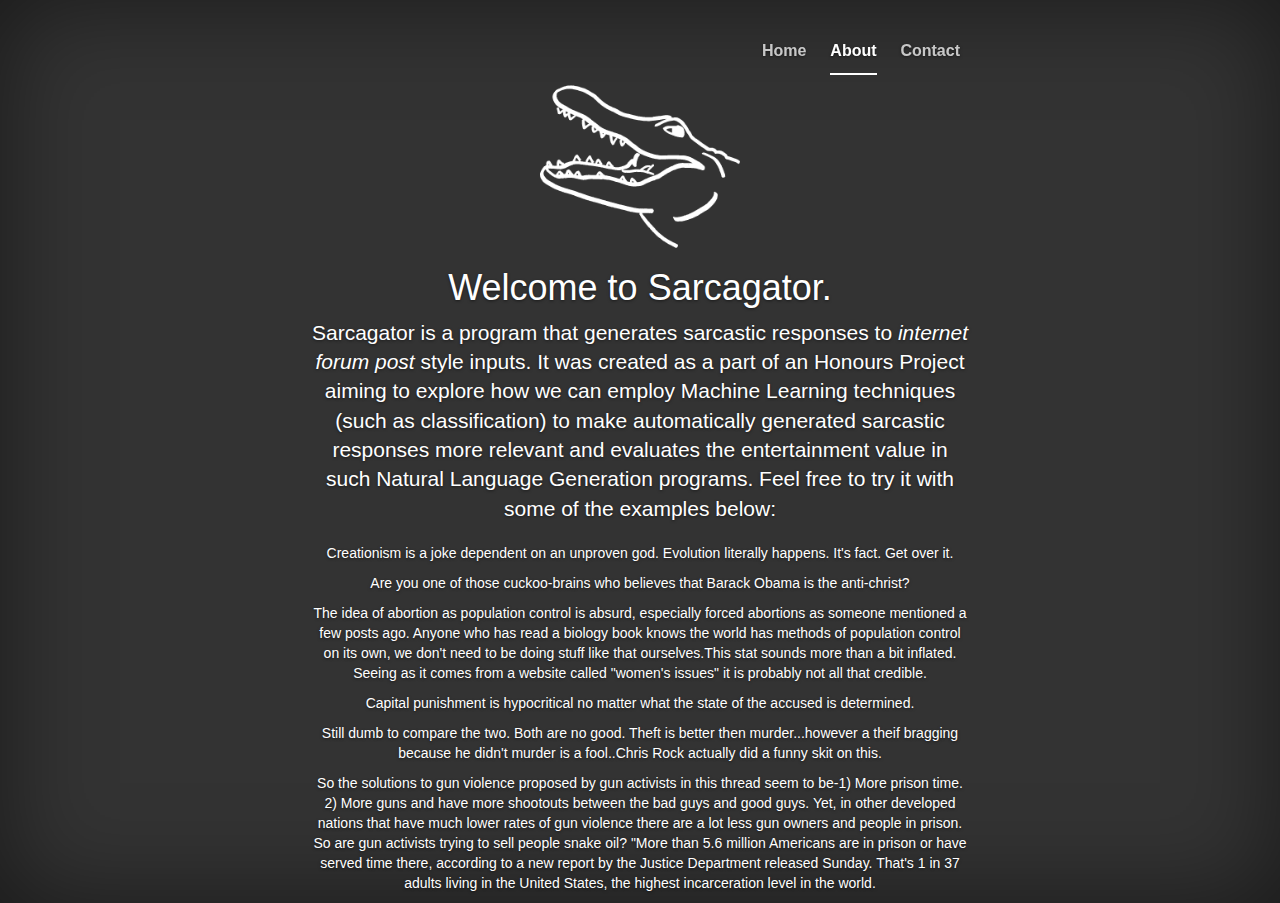
<file: templates/about.html>
<!DOCTYPE html>
<html lang="en">
  <head>
    <meta charset="utf-8">
    <meta http-equiv="X-UA-Compatible" content="IE=edge">
    <meta name="viewport" content="width=device-width, initial-scale=1">
    <!-- The above 3 meta tags *must* come first in the head; any other head content must come *after* these tags -->
    <meta name="description" content="">
    <meta name="author" content="">
    <link rel="icon" href="favicon.ico">

    <title>Sarcagator</title>

    <!-- Bootstrap core CSS -->
    <link href="/static/dist/css/bootstrap.min.css" rel="stylesheet">

    <!-- IE10 viewport hack for Surface/desktop Windows 8 bug -->
    <link href="/static/assets/css/ie10-viewport-bug-workaround.css" rel="stylesheet">

    <!-- Custom styles for this template -->
    <link href="/static/cover.css" rel="stylesheet">

    <!-- Just for debugging purposes. Don't actually copy these 2 lines! -->
    <!--[if lt IE 9]><script src="../../assets/js/ie8-responsive-file-warning.js"></script><![endif]-->
    <script src="/static/assets/js/ie-emulation-modes-warning.js"></script>

    <!-- HTML5 shim and Respond.js for IE8 support of HTML5 elements and media queries -->
    <!--[if lt IE 9]>
      <script src="https://oss.maxcdn.com/html5shiv/3.7.3/html5shiv.min.js"></script>
      <script src="https://oss.maxcdn.com/respond/1.4.2/respond.min.js"></script>
    <![endif]-->
  </head>

  <body>

    <div class="site-wrapper">

      <div class="site-wrapper-inner">

        <div class="cover-container">

          <div class="masthead clearfix">
            <div class="inner">
              <nav>
                <ul class="nav masthead-nav">
                  <li><a href="/">Home</a></li>
                  <li class="active"><a href="/about">About</a></li>
                  <li><a href="/contact">Contact</a></li>
                </ul>
              </nav>
            </div>
          </div>

          <div class="inner cover">
		    <img src="/static/pics/aligator.png" alt="logo"  width="200">
            <h1 class="cover-heading">Welcome to Sarcagator.</h1>
			     
            <p class="lead">
              Sarcagator is a program that generates sarcastic responses to <i>internet forum post</i> style inputs. It was created as a part of an Honours Project aiming to explore how we can employ Machine Learning techniques (such as classification) to make automatically generated sarcastic responses more relevant and evaluates the entertainment value in such Natural Language Generation programs. Feel free to try it with some of the examples below:
            </p>
            <p>
              Creationism is a joke dependent on an unproven god. Evolution literally happens. It's fact. Get over it.
            </p>
            <p>
              Are you one of those cuckoo-brains who believes that Barack Obama is the anti-christ?
            </p>
            <p>
              The idea of abortion as population control is absurd, especially forced abortions as someone mentioned a few posts ago. Anyone who has read a biology book knows the world has methods of population control on its own, we don't need to be doing stuff like that ourselves.This stat sounds more than a bit inflated. Seeing as it comes from a website called "women's issues" it is probably not all that credible.
            </p>
            <p>
              Capital punishment is hypocritical no matter what the state of the accused is determined.
            </p>
            <p>
              Still dumb to compare the two. Both are no good. Theft is better then murder...however a theif bragging because he didn't murder is a fool..Chris Rock actually did a funny skit on this.
            </p>
            <p>
              So the solutions to gun violence proposed by gun activists in this thread seem to be-1) More prison time. 2) More guns and have more shootouts between the bad guys and good guys. Yet, in other developed nations that have much lower rates of gun violence there are a lot less gun owners and people in prison. So are gun activists trying to sell people snake oil? "More than 5.6 million Americans are in prison or have served time there, according to a new report by the Justice Department released Sunday. That's 1 in 37 adults living in the United States, the highest incarceration level in the world.
            </p>
          </div>

          <div class="mastfoot">
            <div class="inner">
              <!--<p>Cover template for <a href="http://getbootstrap.com">Bootstrap</a>, by <a href="https://twitter.com/mdo">@mdo</a>.</p>-->
            </div>
          </div>

        </div>

      </div>

    </div>
</html>
</file>
<file: static/cover.css>
/*
 * Globals
 */

/* Links */
a,
a:focus,
a:hover {
  color: #fff;
}

/* Custom default button */
.btn-default,
.btn-default:hover,
.btn-default:focus {
  color: #333;
  text-shadow: none; /* Prevent inheritance from `body` */
  background-color: #fff;
  border: 1px solid #fff;
}


/*
 * Base structure
 */

html,
body {
  height: 100%;
  background-color: #333;
}
body {
  color: #fff;
  text-align: center;
  text-shadow: 0 1px 3px rgba(0,0,0,.5);
}

textarea {
  width: 500px;
  height: 100px;
  color: #000000;
}

.linko{
  color: #009933;
}

/* Extra markup and styles for table-esque vertical and horizontal centering */
.site-wrapper {
  display: table;
  width: 100%;
  height: 100%; /* For at least Firefox */
  min-height: 100%;
  -webkit-box-shadow: inset 0 0 100px rgba(0,0,0,.5);
          box-shadow: inset 0 0 100px rgba(0,0,0,.5);
}
.site-wrapper-inner {
  display: table-cell;
  vertical-align: top;
}
.cover-container {
  margin-right: auto;
  margin-left: auto;
}

/* Padding for spacing */
.inner {
  padding: 30px;
}


/*
 * Header
 */
.masthead-brand {
  margin-top: 10px;
  margin-bottom: 10px;
}

.masthead-nav > li {
  display: inline-block;
}
.masthead-nav > li + li {
  margin-left: 20px;
}
.masthead-nav > li > a {
  padding-right: 0;
  padding-left: 0;
  font-size: 16px;
  font-weight: bold;
  color: #fff; /* IE8 proofing */
  color: rgba(255,255,255,.75);
  border-bottom: 2px solid transparent;
}
.masthead-nav > li > a:hover,
.masthead-nav > li > a:focus {
  background-color: transparent;
  border-bottom-color: #a9a9a9;
  border-bottom-color: rgba(255,255,255,.25);
}
.masthead-nav > .active > a,
.masthead-nav > .active > a:hover,
.masthead-nav > .active > a:focus {
  color: #fff;
  border-bottom-color: #fff;
}

@media (min-width: 768px) {
  .masthead-brand {
    float: left;
  }
  .masthead-nav {
    float: right;
  }
}


/*
 * Cover
 */

.cover {
  padding: 0 20px;
}
.cover .btn-lg {
  padding: 10px 20px;
  font-weight: bold;
}


/*
 * Footer
 */

.mastfoot {
  color: #999; /* IE8 proofing */
  color: rgba(255,255,255,.5);
}


/*
 * Affix and center
 */

@media (min-width: 768px) {
  /* Pull out the header and footer */
  .masthead {
    position: fixed;
    top: 0;
  }
  .mastfoot {
    position: fixed;
    bottom: 0;
  }
  /* Start the vertical centering */
  .site-wrapper-inner {
    vertical-align: middle;
  }
  /* Handle the widths */
  .masthead,
  .mastfoot,
  .cover-container {
    width: 100%; /* Must be percentage or pixels for horizontal alignment */
  }
}

@media (min-width: 992px) {
  .masthead,
  .mastfoot,
  .cover-container {
    width: 700px;
  }
}
</file>
<file: static/assets/css/ie10-viewport-bug-workaround.css>
/*!
 * IE10 viewport hack for Surface/desktop Windows 8 bug
 * Copyright 2014-2015 Twitter, Inc.
 * Licensed under MIT (https://github.com/twbs/bootstrap/blob/master/LICENSE)
 */

/*
 * See the Getting Started docs for more information:
 * http://getbootstrap.com/getting-started/#support-ie10-width
 */
@-ms-viewport     { width: device-width; }
@-o-viewport      { width: device-width; }
@viewport         { width: device-width; }
</file>
